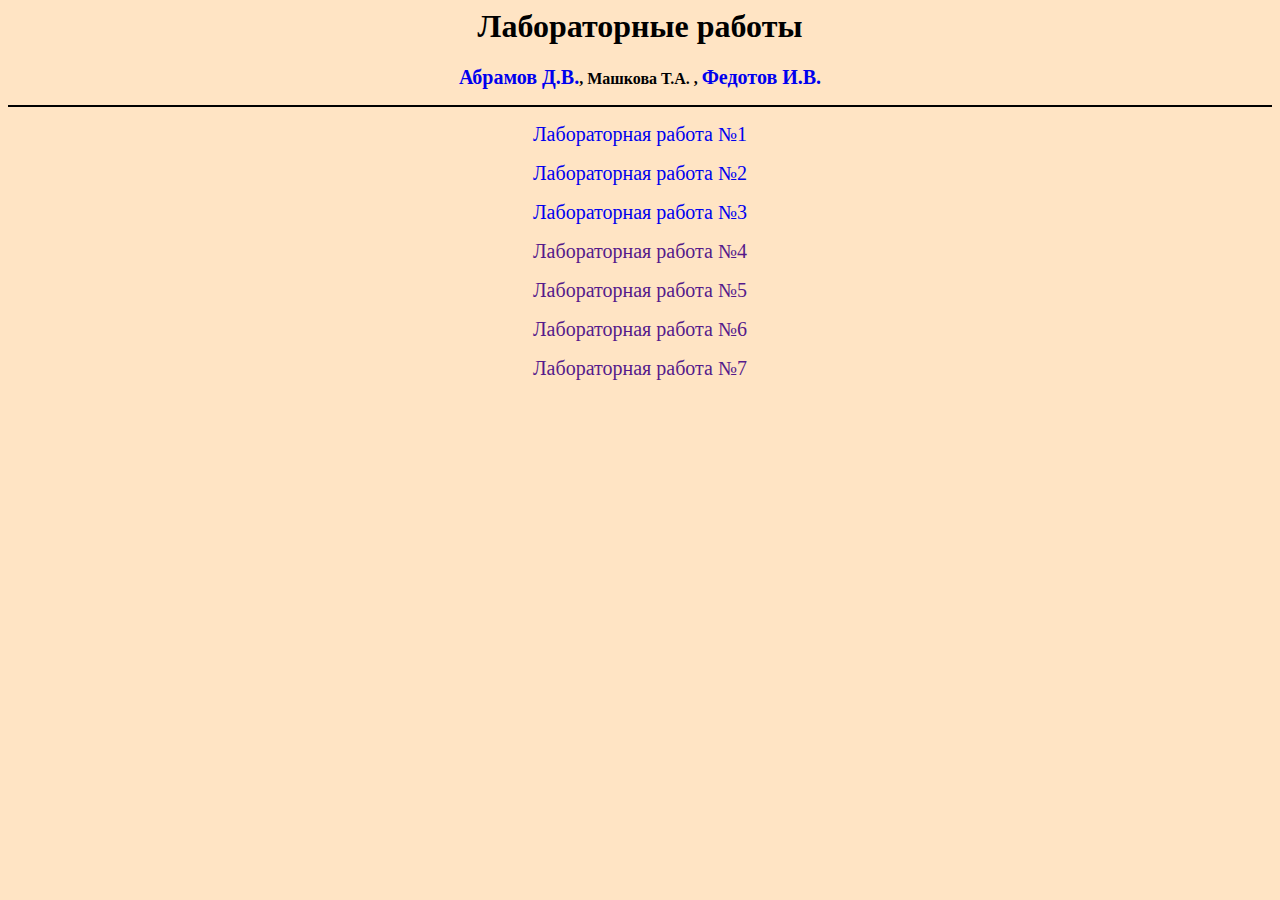
<file: index.html>
<html>
	<head>
		<meta http-equiv="Content-Type" content="text/html; charset=utf-8">
		<title>Лабораторные работы;</title>
	</head>
	<body>
<style>
a {text-decoration: none; font-size: 20px;}
a:hover {text-decoration: underline;
	color: #000002;}
    body {
        background-color: bisque;
    }
</style>
	<center><h1>Лабораторные работы</h1></center>
	<p style="text-align:center"><strong><span style="font-family:Times New Roman ,sans-serif"><a href="https://github.com/Stankin-Abramov/lab4kurs2sem">Абрамов Д.В.</a>, Машкова Т.А. , 
        <a href="https://github.com/vanya97/IS">Федотов И.В.</a></span></strong></p>

<hr color="#000000">
<p style="text-align: center;"><a href="https://vanya97.github.io/IS.github.io/l1.html" target="_blank">Лабораторная работа №1</a></p>
<p style="text-align: center;"><a href="https://vanya97.github.io/IS.github.io/l2.html" target="_blank">Лабораторная работа №2</a></p>
<p style="text-align: center;"><a href="https://vanya97.github.io/IS.github.io/l3.html" target="_blank">Лабораторная работа №3</a></p>
<p style="text-align: center;"><a href="" target="_blank">Лабораторная работа №4</a></p>
<p style="text-align: center;"><a href="" target="_blank">Лабораторная работа №5</a></p>
<p style="text-align: center;"><a href="" target="_blank">Лабораторная работа №6</a></p>
<p style="text-align: center;"><a href="" target="_blank">Лабораторная работа №7</a></p>
	</body>
</html>
</file>
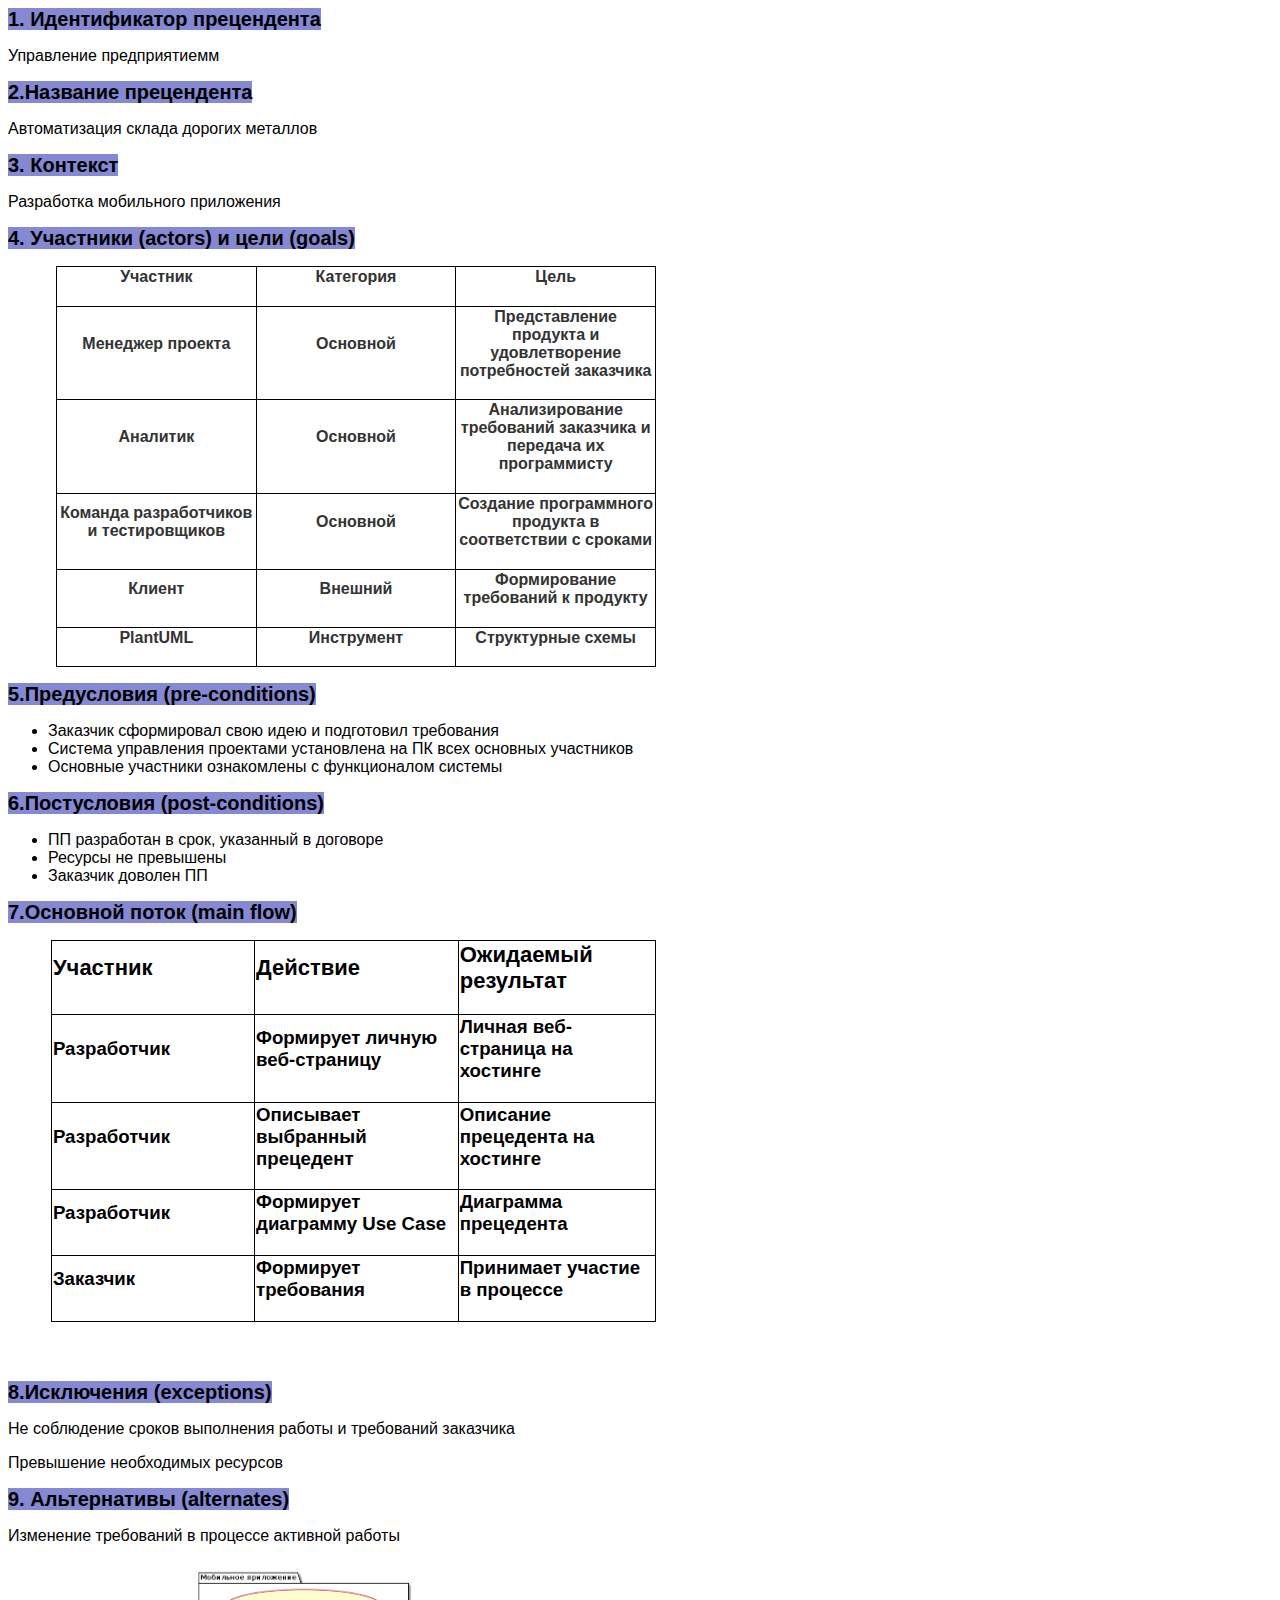
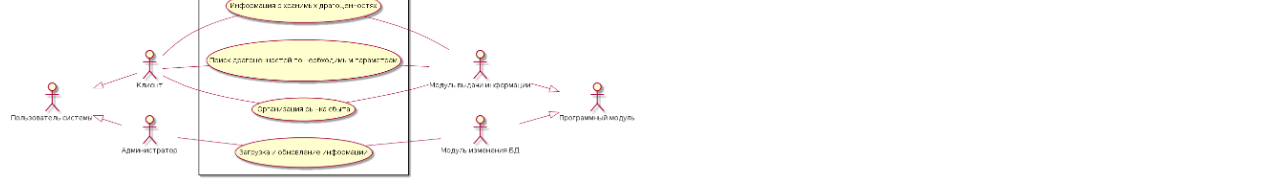
<file: l1.html>
<html>
<head>
	<meta http-equiv="Content-Type" content="text/html; charset=utf-8">
	<title>be1.ru</title>
</head>
<body>
<p><span style="font-size:20px"><span style="font-family:Arial,Helvetica,sans-serif"><strong><span style="background-color:#8588d3">1. Идентификатор прецендента</span></strong></span></span></p>
<p><span style="font-size:16px"><span style="font-family:Arial,Helvetica,sans-serif">Управление предприятиемм<br/></span></span></p>

<p><span style="font-size:20px"><span style="font-family:Arial,Helvetica,sans-serif"><strong><span style="background-color:#8588d3">2.Название прецендента</span></strong></span></span></p>

<p><span style="color:#000000"><span style="font-size:16px"><span style="font-family:Arial,Helvetica,sans-serif">Автоматизация склада дорогих металлов</span></span></span></p>

<p><span style="font-size:20px"><span style="font-family:Arial,Helvetica,sans-serif"><strong><span style="background-color:#8588d3">3. Контекст</span></strong></span></span></p>

<p><span style="color:#000000"><span style="font-size:16px"><span style="font-family:Arial,Helvetica,sans-serif">Разработка мобильного приложения</span></span></span></p>

<p><span style="font-size:20px"><span style="font-family:Arial,Helvetica,sans-serif"><strong><span style="background-color:#8588d3">4. Участники (actors) и цели (goals)</span></strong></span></span></p>

<table border="1" cellspacing="0" class="MsoTableGrid" style="border-collapse:collapse; border:solid windowtext 1.0pt; margin-left:36.0pt">
	<tbody>
		<tr>
			<td style="width:147.5pt">
			<h3 style="margin-left:0cm; margin-right:0cm; text-align:center"><span style="color:#333333"><span style="font-size:16px"><span style="font-family:Arial,Helvetica,sans-serif">Участник</span></span></span></h3>
			</td>
			<td style="width:147.5pt">
			<h3 style="margin-left:0cm; margin-right:0cm; text-align:center"><span style="color:#333333"><span style="font-size:16px"><span style="font-family:Arial,Helvetica,sans-serif">Категория</span></span></span></h3>
			</td>
			<td style="width:147.55pt">
			<h3 style="margin-left:0cm; margin-right:0cm; text-align:center"><span style="color:#333333"><span style="font-size:16px"><span style="font-family:Arial,Helvetica,sans-serif">Цель</span></span></span></h3>
			</td>
		</tr>
		<tr>
			<td style="width:147.5pt">
			<h3 style="text-align:center"><span style="color:#333333"><span style="font-size:16px"><span style="font-family:Arial,Helvetica,sans-serif">Менеджер проекта</span></span></span></h3>
			</td>
			<td style="width:147.5pt">
			<h3 style="text-align:center"><span style="color:#333333"><span style="font-size:16px"><span style="font-family:Arial,Helvetica,sans-serif">Основной</span></span></span></h3>
			</td>
			<td style="width:147.55pt">
			<h3 style="text-align:center"><span style="color:#333333"><span style="font-size:16px"><span style="font-family:Arial,Helvetica,sans-serif">Представление продукта и удовлетворение потребностей заказчика</span></span></span></h3>
			</td>
		</tr>
		<tr>
			<td style="width:147.5pt">
			<h3 style="text-align:center"><span style="color:#333333"><span style="font-size:16px"><span style="font-family:Arial,Helvetica,sans-serif">Аналитик</span></span></span></h3>
			</td>
			<td style="width:147.5pt">
			<h3 style="text-align:center"><span style="color:#333333"><span style="font-size:16px"><span style="font-family:Arial,Helvetica,sans-serif">Основной</span></span></span></h3>
			</td>
			<td style="width:147.55pt">
			<h3 style="text-align:center"><span style="color:#333333"><span style="font-size:16px"><span style="font-family:Arial,Helvetica,sans-serif">Анализирование требований заказчика и передача их программисту</span></span></span></h3>
			</td>
		</tr>
		<tr>
			<td style="width:147.5pt">
			<h3 style="text-align:center"><span style="color:#333333"><span style="font-size:16px"><span style="font-family:Arial,Helvetica,sans-serif">Команда разработчиков и тестировщиков</span></span></span></h3>
			</td>
			<td style="width:147.5pt">
			<h3 style="text-align:center"><span style="color:#333333"><span style="font-size:16px"><span style="font-family:Arial,Helvetica,sans-serif">Основной</span></span></span></h3>
			</td>
			<td style="width:147.55pt">
			<h3 style="text-align:center"><span style="color:#333333"><span style="font-size:16px"><span style="font-family:Arial,Helvetica,sans-serif">Создание программного продукта в соответствии с сроками</span></span></span></h3>
			</td>
		</tr>
		<tr>
			<td style="width:147.5pt">
			<h3 style="text-align:center"><span style="color:#333333"><span style="font-size:16px"><span style="font-family:Arial,Helvetica,sans-serif">Клиент</span></span></span></h3>
			</td>
			<td style="width:147.5pt">
			<h3 style="text-align:center"><span style="color:#333333"><span style="font-size:16px"><span style="font-family:Arial,Helvetica,sans-serif">Внешний</span></span></span></h3>
			</td>
			<td style="width:147.55pt">
			<h3 style="text-align:center"><span style="color:#333333"><span style="font-size:16px"><span style="font-family:Arial,Helvetica,sans-serif">Формирование требований к продукту</span></span></span></h3>
			</td>
		</tr>
		<tr>
			<td style="width:147.5pt">
			<h3 style="margin-left:0cm; margin-right:0cm; text-align:center"><span style="color:#333333"><span style="font-size:16px"><span style="font-family:Arial,Helvetica,sans-serif">PlantUML</span></span></span></h3>
			</td>
			<td style="width:147.5pt">
			<h3 style="margin-left:0cm; margin-right:0cm; text-align:center"><span style="color:#333333"><span style="font-size:16px"><span style="font-family:Arial,Helvetica,sans-serif">Инструмент</span></span></span></h3>
			</td>
			<td style="width:147.55pt">
			<h3 style="margin-left:0cm; margin-right:0cm; text-align:center"><span style="color:#333333"><span style="font-size:16px"><span style="font-family:Arial,Helvetica,sans-serif">Структурные схемы</span></span></span></h3>
			</td>
		</tr>
	</tbody>
</table>

<p><span style="font-size:20px"><span style="font-family:Arial,Helvetica,sans-serif"><strong><span style="background-color:#8588d3">5.Предусловия (pre-conditions)</span></strong></span></span></p>

<ul>
	<li><span style="font-family:Arial,Helvetica,sans-serif"><span style="font-size:16px"><span style="color:black">Заказчик сформировал свою идею и подготовил требования</span></span></span></li>
	<li><span style="font-family:Arial,Helvetica,sans-serif"><span style="font-size:16px"><span style="color:black">Система управления проектами установлена на ПК всех основных участников</span></span></span></li>
	<li><span style="font-family:Arial,Helvetica,sans-serif"><span style="font-size:16px">Основные участники ознакомлены с функционалом системы</span></span></li>
</ul>

<p><span style="font-size:20px"><span style="font-family:Arial,Helvetica,sans-serif"><strong><span style="background-color:#8588d3">6.Постусловия (post-conditions)</span></strong></span></span></p>

<ul>
	<li><span style="font-size:16px"><span style="font-family:Arial,Helvetica,sans-serif"><span style="color:black">ПП разработан в срок, указанный в договоре </span></span></span></li>
	<li><span style="font-size:16px"><span style="font-family:Arial,Helvetica,sans-serif"><span style="color:black">Ресурсы не превышены</span></span></span></li>
	<li><span style="font-size:16px"><span style="font-family:Arial,Helvetica,sans-serif"><span style="color:black">Заказчик доволен ПП</span></span></span></li>
</ul>

<p><span style="font-size:20px"><span style="font-family:Arial,Helvetica,sans-serif"><strong><span style="background-color:#8588d3">7.Основной поток (main flow)</span></strong></span></span></p>

<table border="1" cellspacing="0" class="MsoTableGrid" style="border-collapse:collapse; border:solid windowtext 1.0pt; margin-left:32.2pt">
	<tbody>
		<tr>
			<td style="width:150.1pt">
			<h3 style="margin-left:0cm; margin-right:0cm"><span style="font-family:Arial,Helvetica,sans-serif"><span style="font-size:16.5pt"><span style="color:black">Участник</span></span></span></h3>
			</td>
			<td style="width:150.5pt">
			<h3 style="margin-left:0cm; margin-right:0cm"><span style="font-family:Arial,Helvetica,sans-serif"><span style="font-size:16.5pt"><span style="color:black">Действие</span></span></span></h3>
			</td>
			<td style="width:145.75pt">
			<h3 style="margin-left:0cm; margin-right:0cm"><span style="font-family:Arial,Helvetica,sans-serif"><span style="font-size:16.5pt"><span style="color:black">Ожидаемый результат</span></span></span></h3>
			</td>
		</tr>
		<tr>
			<td style="width:150.1pt">
			<h3 style="margin-left:0cm; margin-right:0cm"><span style="font-family:Arial,Helvetica,sans-serif"><span style="font-size:14.0pt"><span style="color:black">Разработчик</span></span></span></h3>
			</td>
			<td style="width:150.5pt">
			<h3 style="margin-left:0cm; margin-right:0cm"><span style="font-family:Arial,Helvetica,sans-serif"><span style="font-size:14.0pt"><span style="color:black">Формирует личную веб-страницу</span></span></span></h3>
			</td>
			<td style="width:145.75pt">
			<h3 style="margin-left:0cm; margin-right:0cm"><span style="font-family:Arial,Helvetica,sans-serif"><span style="font-size:14.0pt"><span style="color:black">Личная веб-страница на хостинге</span></span></span></h3>
			</td>
		</tr>
		<tr>
			<td style="width:150.1pt">
			<h3 style="margin-left:0cm; margin-right:0cm"><span style="font-family:Arial,Helvetica,sans-serif"><span style="font-size:14.0pt"><span style="color:black">Разработчик</span></span></span></h3>
			</td>
			<td style="width:150.5pt">
			<h3 style="margin-left:0cm; margin-right:0cm"><span style="font-family:Arial,Helvetica,sans-serif"><span style="font-size:14.0pt"><span style="color:black">Описывает выбранный прецедент</span></span></span></h3>
			</td>
			<td style="width:145.75pt">
			<h3 style="margin-left:0cm; margin-right:0cm"><span style="font-family:Arial,Helvetica,sans-serif"><span style="font-size:14.0pt"><span style="color:black">Описание прецедента на хостинге</span></span></span></h3>
			</td>
		</tr>
		<tr>
			<td style="width:150.1pt">
			<h3 style="margin-left:0cm; margin-right:0cm"><span style="font-family:Arial,Helvetica,sans-serif"><span style="font-size:14.0pt"><span style="color:black">Разработчик</span></span></span></h3>
			</td>
			<td style="width:150.5pt">
			<h3 style="margin-left:0cm; margin-right:0cm"><span style="font-family:Arial,Helvetica,sans-serif"><span style="font-size:14.0pt"><span style="color:black">Формирует диаграмму Use Case</span></span></span></h3>
			</td>
			<td style="width:145.75pt">
			<h3 style="margin-left:0cm; margin-right:0cm"><span style="font-family:Arial,Helvetica,sans-serif"><span style="font-size:14.0pt"><span style="color:black">Диаграмма прецедента</span></span></span></h3>
			</td>
		</tr>
		<tr>
			<td style="width:150.1pt">
			<h3 style="margin-left:0cm; margin-right:0cm"><span style="font-family:Arial,Helvetica,sans-serif"><span style="font-size:14.0pt"><span style="color:black">Заказчик</span></span></span></h3>
			</td>
			<td style="width:150.5pt">
			<h3 style="margin-left:0cm; margin-right:0cm"><span style="font-family:Arial,Helvetica,sans-serif"><span style="font-size:14.0pt"><span style="color:black">Формирует требования</span></span></span></h3>
			</td>
			<td style="width:145.75pt">
			<h3 style="margin-left:0cm; margin-right:0cm"><span style="font-family:Arial,Helvetica,sans-serif"><span style="font-size:14.0pt"><span style="color:black">Принимает участие в процессе</span></span></span></h3>
			</td>
		</tr>
	</tbody>
</table>

<h3 style="margin-left:32.2pt; margin-right:0cm">&nbsp;</h3>

<p><span style="font-size:20px"><span style="font-family:Arial,Helvetica,sans-serif"><strong><span style="background-color:#8588d3">8.Исключения (exceptions)</span></strong></span></span></p>

<p><span style="font-size:16px"><span style="font-family:Arial,Helvetica,sans-serif">Не соблюдение сроков выполнения работы и требований заказчика</span></span></p>

<p><span style="font-size:16px"><span style="font-family:Arial,Helvetica,sans-serif"><span style="color:black">Превышение необходимых ресурсов</span></span></span></p>

<p><span style="font-size:20px"><span style="font-family:Arial,Helvetica,sans-serif"><strong><span style="background-color:#8588d3">9. Альтернативы (alternates)</span></strong></span></span></p>

<p><span style="font-size:16px"><span style="font-family:Arial,Helvetica,sans-serif"><span style="color:black">Изменение требований в процессе активной работы</span></span></span></p>
<img style="width:50%"; src="UML.png"/>
</body>
</html>
</file>
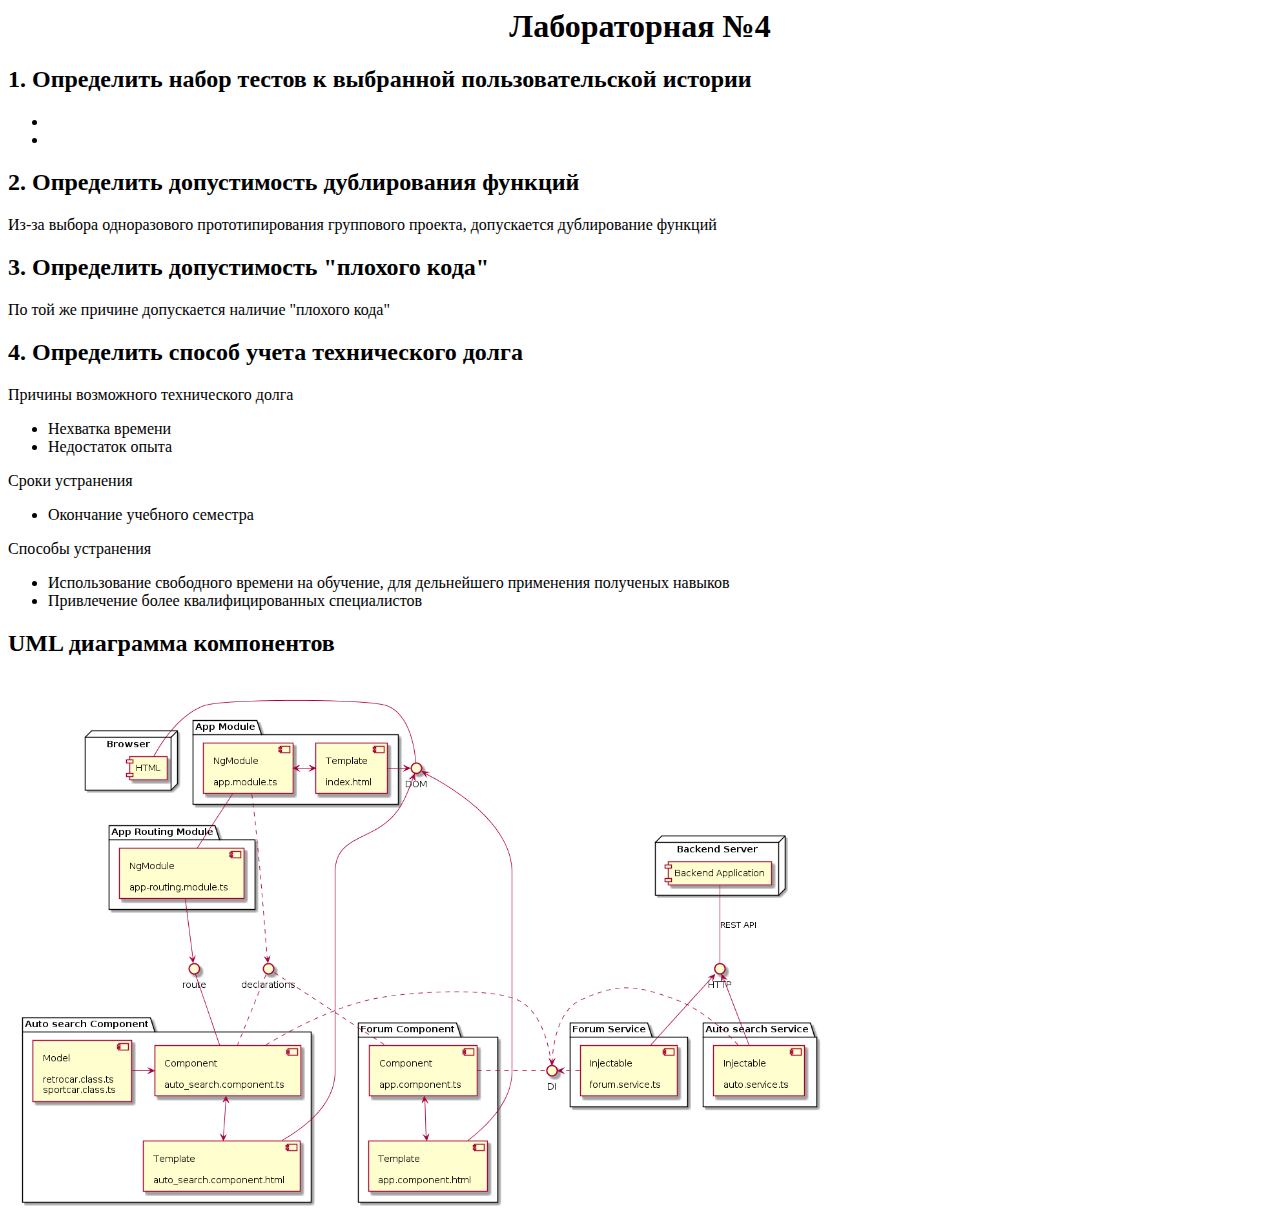
<file: lab4.html>
<html>
    <body>
<div>
      <center><h1>Лабораторная №4</h1></center>
      <h2>1. Определить набор тестов к выбранной пользовательской истории</h2>
      <ul>
        <li></li>
        <li></li>
      </ul>  
      <h2>2. Определить допустимость дублирования функций</h2>
      Из-за выбора одноразового прототипирования группового проекта, допускается дублирование функций
      <h2>3. Определить допустимость "плохого кода"</h2>
      По той же причине допускается наличие "плохого кода"
      <h2>4. Определить способ учета технического долга</h2>
      <p>Причины возможного технического долга
      <ul>
        <li>Нехватка времени</li>
        <li>Недостаток опыта</li>
      </ul>
      <p>Сроки устранения
      <ul>
        <li>Окончание учебного семестра</li>
      </ul>
      <p>Способы устранения    
      <ul>
        <li>Использование свободного времени на обучение, для дельнейшего применения полученых навыков</li>
        <li>Привлечение более квалифицированных специалистов</li>
      </ul>
      <h2>UML диаграмма компонентов</h2>
      <br><img style="width: 65%;" src="UML4laba.png">
    </div>  
    </body>
</html>
</file>
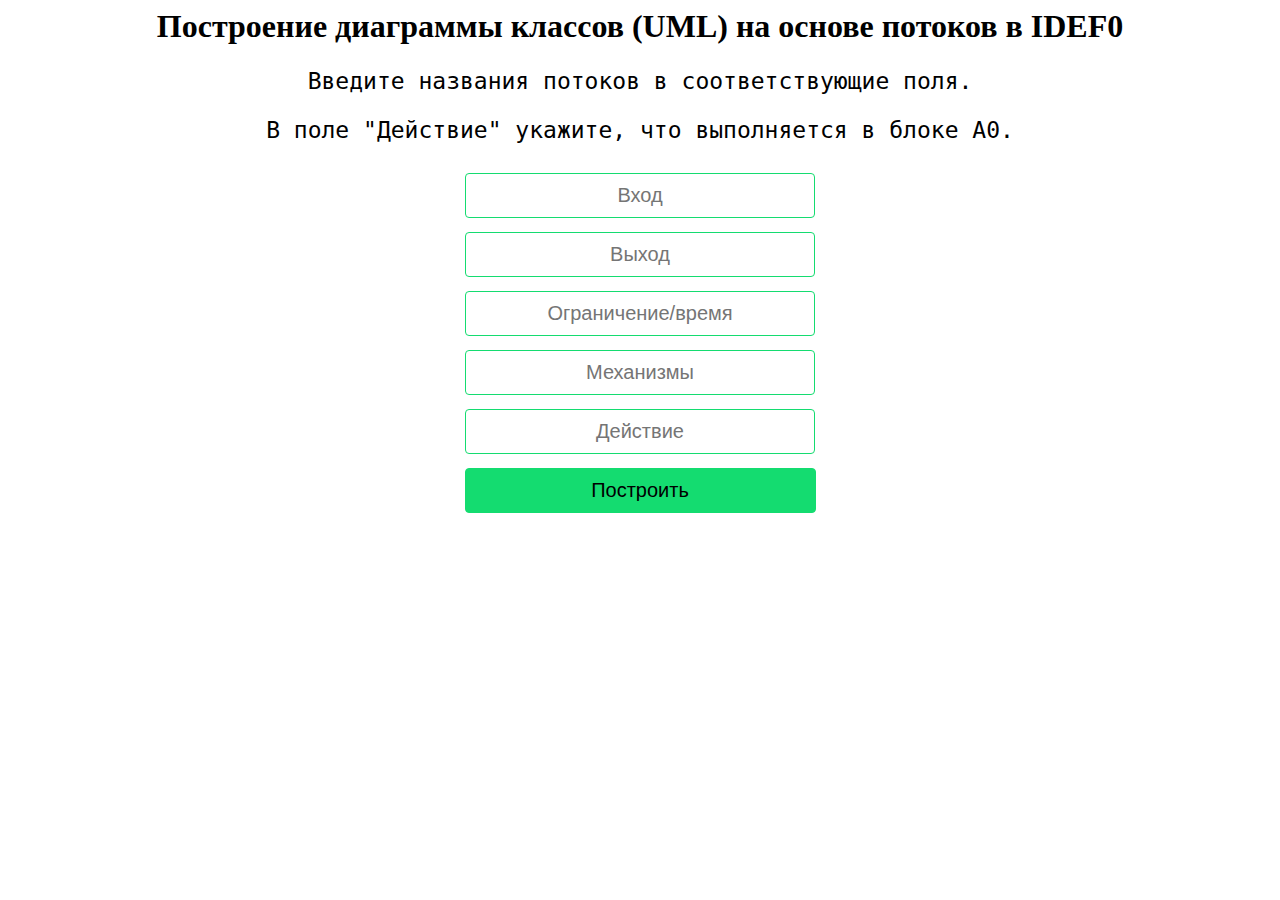
<file: project.html>
<html>
    <head>
        <meta charset="utf-8">
        <link href="style.css" rel="stylesheet">
    </head>
    <body>
        <center><h1>Построение диаграммы классов (UML) на основе потоков в IDEF0</h1></center>
        <p>Введите названия потоков в соответствующие поля.</p> 
        <p>В поле "Действие" укажите, что выполняется в блоке A0.</p>
 <form  action="main.php" method="post">
    <p><input type="text" name="line_1" placeholder="Вход"><br>
    <input type="text" name="line_2" placeholder="Выход"><br>
    <input type="text" name="line_3" placeholder="Ограничение/время"><br>
    <input type="text" name="line_4" placeholder="Механизмы"><br>
    <input type="text" name="event" placeholder="Действие"><br>
        <button type="submit" name="done">Построить</button></p>
  </form>
    </body>
</html>
</file>
<file: style.css>
form input {
 padding: 10px 10px;
 border: 1.8px solid #14dc70;    
 border-radius: 0.2em;
 margin: 7px 0px;
 font-size: 20px;
 width: 350px;
 text-align: center;
}
form button {
    font-size: 20px;
    width: 351px;
    border: 1.8px solid #14dc70;    
    border-radius: 0.2em;
    background-color: #14dc70;
    margin: 7px 0px;
    padding: 10px 10px;
    transition: all 0.3s ease-out;
}

form button:hover {
    cursor: pointer;
    border: 1.8px solid #4ef89d;    
    background-color: #4ef89d;
    transition: all 0.3s ease-out;
}

p {
    font-family:monospace;
    font-size: 23px;
    text-align: center;
}
</file>
